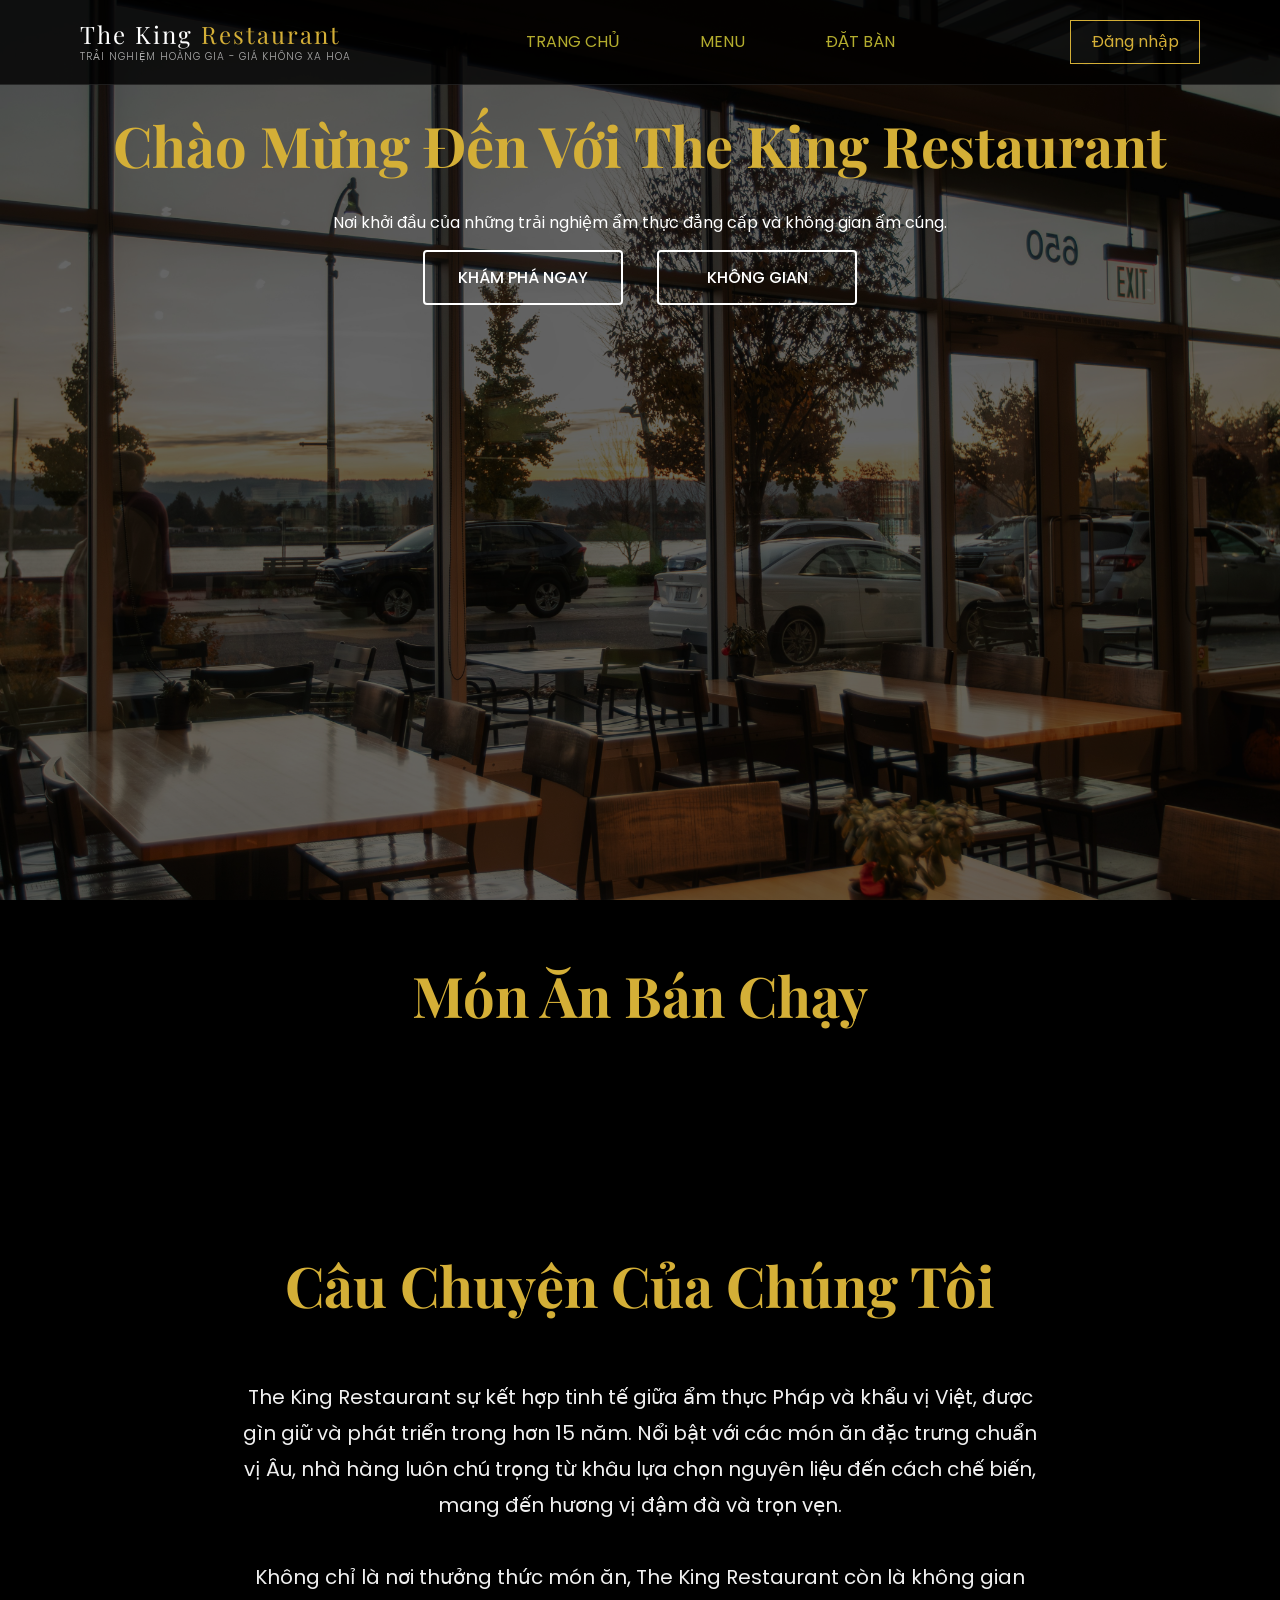
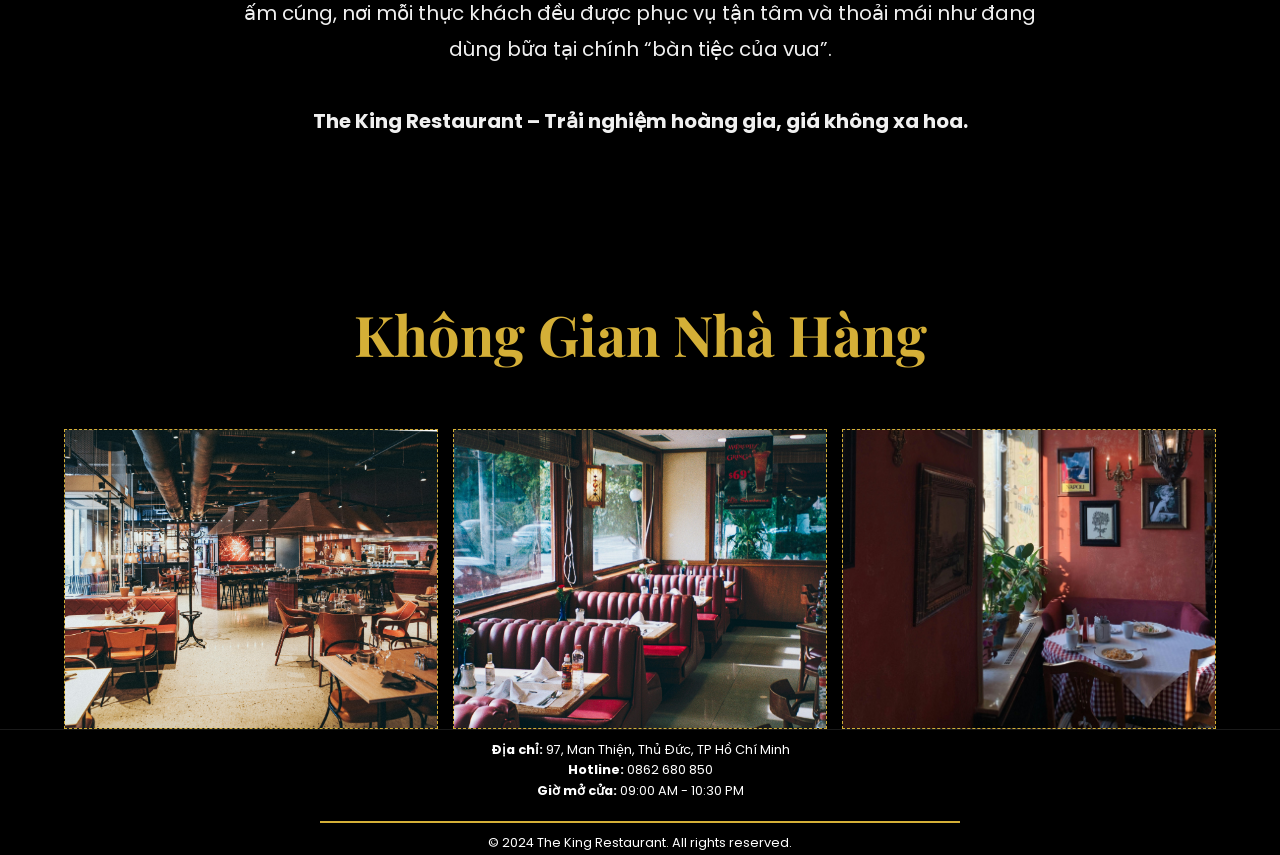
<file: index.html>
<!doctype html>
<html lang="vi">
  <head>
    <meta charset="UTF-8" />
    <meta name="viewport" content="width=device-width, initial-scale=1.0" />
    <title>The King Restaurant | Sang Trọng & Tinh Tế</title>
    <link rel="stylesheet" href="style.css" />
    <link
      href="https://fonts.googleapis.com/css2?family=Playfair+Display:ital,wght@0,400;0,700;1,400&family=Poppins:wght@300;400;600&display=swap"
      rel="stylesheet"
    />
  </head>
  <body>
    <div class="bg-overlay"></div>

    <header>
      <nav class="navbar">
        <div class="logo">
          <div class="main-logo">The King <span>Restaurant</span></div>
          <span class="tagline">Trải nghiệm hoàng gia - Giá không xa hoa </span>
        </div>
        <ul class="nav-links">
          <li><a href="#home">Trang Chủ</a></li>
          <li><a href="menu.html">Menu</a></li>
          <li><a href="booking.html">Đặt Bàn</a></li>
        </ul>
        <a href="" class="btn-book">Đăng nhập</a>
      </nav>
    </header>

    
    <main>
      <section id="home" class="hero">
        <div class="hero-content">
          <h1 class="fade-in">Chào Mừng Đến Với The King Restaurant</h1>
          <p class="fade-in">
            Nơi khởi đầu của những trải nghiệm ẩm thực đẳng cấp và không gian ấm
            cúng.
          </p>
          <div class="hero-btns">
            <a href="#about" class="btn-outline">Khám Phá Ngay</a>
            <a href="#gallery" class="btn-outline">Không Gian </a>
          </div>
        </div>
      </section>
      <section id="best-seller" class="best-seller-section">
    <div class="container">
        <h2 class="section-title">Món Ăn Bán Chạy</h2>
        
        <div id="food-grid-display" class="food-grid">
            </div>
    </div>
    </section>
      <section id="about" class="info-section">
        <div class="container">
          <h2 class="section-title">Câu Chuyện Của Chúng Tôi</h2>

          <p class="section-text">
            The King Restaurant sự kết hợp tinh tế giữa ẩm thực Pháp và khẩu vị
            Việt, được gìn giữ và phát triển trong hơn 15 năm. Nổi bật với các
            món ăn đặc trưng chuẩn vị Âu, nhà hàng luôn chú trọng từ khâu lựa
            chọn nguyên liệu đến cách chế biến, mang đến hương vị đậm đà và trọn
            vẹn.
            <br /><br />
            Không chỉ là nơi thưởng thức món ăn, The King Restaurant còn là
            không gian ấm cúng, nơi mỗi thực khách đều được phục vụ tận tâm và
            thoải mái như đang dùng bữa tại chính “bàn tiệc của vua”.
            <br /><br />
            <strong
              >The King Restaurant – Trải nghiệm hoàng gia, giá không xa
              hoa.</strong
            >
          </p>
        </div>
      </section>
    </main>
    <section id="gallery" class="gallery-section">
      <h2 class="section-title">Không Gian Nhà Hàng</h2>
      <div class="gallery-grid">
        <div class="gallery-item"><img src="anh/khongGian (1).jpg " /></div>
        <div class="gallery-item"><img src="anh/khongGian (2).jpg " /></div>
        <div class="gallery-item"><img src="anh/khongGian(3).jpg " /></div>
      </div>
    </section>

    <footer>
      <div class="footer-content">
        <p><strong>Địa chỉ:</strong> 97, Man Thiện, Thủ Đức, TP Hồ Chí Minh</p>
        <p><strong>Hotline:</strong> 0862 680 850</p>
        <p><strong>Giờ mở cửa:</strong> 09:00 AM - 10:30 PM</p>
        <div class="social-icons"></div>
        <p class="copyright">
          <hr style="border: none; border-top: 2px solid #d4af37; width: 50%; margin: 10px auto;"> 
          &copy; 2024 The King Restaurant. All rights reserved.
        </p>
      </div>
    </footer>
  </body>
</html>
</file>
<file: style.css>
/* Cấu hình chung */
* {
  margin: 0;
  padding: 0;
  box-sizing: border-box;
}

html {
  scroll-behavior: smooth;
}

body {
  font-family: "Poppins", sans-serif;
  color: #fff;
  line-height: 1.6;
  background-color: #000;
  background-image: url("anh/background.jpg");
  background-attachment: fixed;
  background-size: cover;
  background-position: center;
}

.bg-overlay {
  position: fixed;
  top: 0;
  left: 0;
  width: 100%;
  height: 100%;
  background: rgba(0, 0, 0, 0.6); /* Làm tối nền để nổi bật chữ */
  z-index: -1;
}

.container {
  max-width: 1000px;
  margin: 0 auto;
  padding: 0 20px;
}

/* Header & Nav */
header {
  background: rgba(0, 0, 0, 0.8);
  padding: 20px 0;
  position: fixed;
  width: 100%;
  top: 0;
  z-index: 1000;
  border-bottom: 1px solid rgba(255, 255, 255, 0.1);
}

.navbar {
  display: flex;
  justify-content: space-around;
  align-items: center;
}

/* Cấu trúc bao quanh toàn bộ Logo */
.logo {
  display: flex;
  flex-direction: column;
  align-items: flex-start;
  line-height: 1.2;
}

/* Dòng chữ chính (The King Restaurant) */
.main-logo {
  font-family: "Playfair Display", serif;
  font-size: 1.5rem;
  letter-spacing: 2px;
}

.main-logo span {
  color: #d4af37;
}

/* Dòng chữ nhỏ bên dưới (Tagline) */
.tagline {
  font-family: "Poppins", sans-serif;
  font-size: 0.65rem;
  font-weight: 300;
  text-transform: uppercase;
  letter-spacing: 1px;
  color: #aaa;
  margin-top: 2px;
}

.nav-links {
  display: flex;
  list-style: none;
  gap: 50px;
}
.hero-content h1 {
  color: #d4af37;
}
.nav-links a {
  color: rgb(180, 173, 46);
  text-decoration: none;
  margin: 0 15px;
  font-size: 1rem;
  text-transform: uppercase;
  transition: 0.3s;
}

.nav-links a:hover {
  color: #d4af37;
}

.btn-book {
  border: 1px solid #d4af37;
  color: #d4af37;
  padding: 8px 20px;
  text-decoration: none;
  transition: 0.3s;
}

.btn-book:hover {
  background: #d4af37;
  color: #000;
}

/* Hero Section */
.hero {
  align-items: flex-start;
  height: 100vh;
  display: flex;
  justify-content: center;
  padding-top: 100px;
  text-align: center;
}

.hero h1 {
  font-family: "Playfair Display", serif;
  font-size: 3.5rem;
  margin-bottom: 20px;
}
.btn-outline {
  display: inline-block;
  width: 200px;
  height: 55px;
  line-height: 51px;
  text-align: center;
  border: 2px solid #fff;
  color: #fff;
  text-decoration: none;
  font-weight: 500;
  text-transform: uppercase;
  margin: 15px;
  transition: 0.3s;
  border-radius: 4px;
}

.btn-outline:hover {
  background: #fff;
  color: #000;
}

/* Section chung */
.section-title {
  font-family: "Playfair Display", serif;
  font-size: 3.5rem;
  text-align: center;
  margin: 50px 0;
  color: #d4af37;
}
.section-text {
  font-size: 20px;
  line-height: 1.8;
  color: #f0f0f0;
  max-width: 800px;
  margin: 20px auto 0;
  text-align: center;
}

.info-section {
  padding: 100px 0;
  text-align: center;
  background: rgba(0, 0, 0, 0.4);
}

/* Gallery - Khung ảnh trống */
.gallery-grid {
  display: grid;
  grid-template-columns: repeat(3, 1fr);
  gap: 15px;
  padding: 0 5%;
  width: 100%;
  height: auto;
  margin-top: 30px;
}

/* ĐỂ ẢNH NẰM GỌN TRONG KHUNG */
.gallery-item img {
  width: 100%;
  height: 100%;
  object-fit: cover;
  display: block;
}

.gallery-item {
  height: 300px;
  background: rgba(255, 255, 255, 0.1);
  border: 1px dashed #d4af37;
  display: flex;
  align-items: center;
  justify-content: center;
}

/* Booking Form */
.booking-section {
  padding: 100px 0;
}

.booking-container {
  max-width: 600px;
  margin: 0 auto;
  background: rgba(255, 255, 255, 0.05);
  padding: 40px;
  border-radius: 10px;
}

.form-row {
  display: flex;
  gap: 10px;
}

.btn-submit {
  width: 100%;
  padding: 15px;
  background: #d4af37;
  border: none;
  color: #000;
  font-weight: bold;
  cursor: pointer;
}

/* Footer */

footer {
  padding: 10px 0 1px 0;
  text-align: center;
  background: #000;
  border-top: 1px solid rgba(255, 255, 255, 0.1);
}
.footer-content {
  font-size: 0.8rem;
}
.br {
  color: #d4af37;
}
.copyright {
  margin-top: 20px;
  font-size: 0.6rem;
  color: #777;
}
</file>
